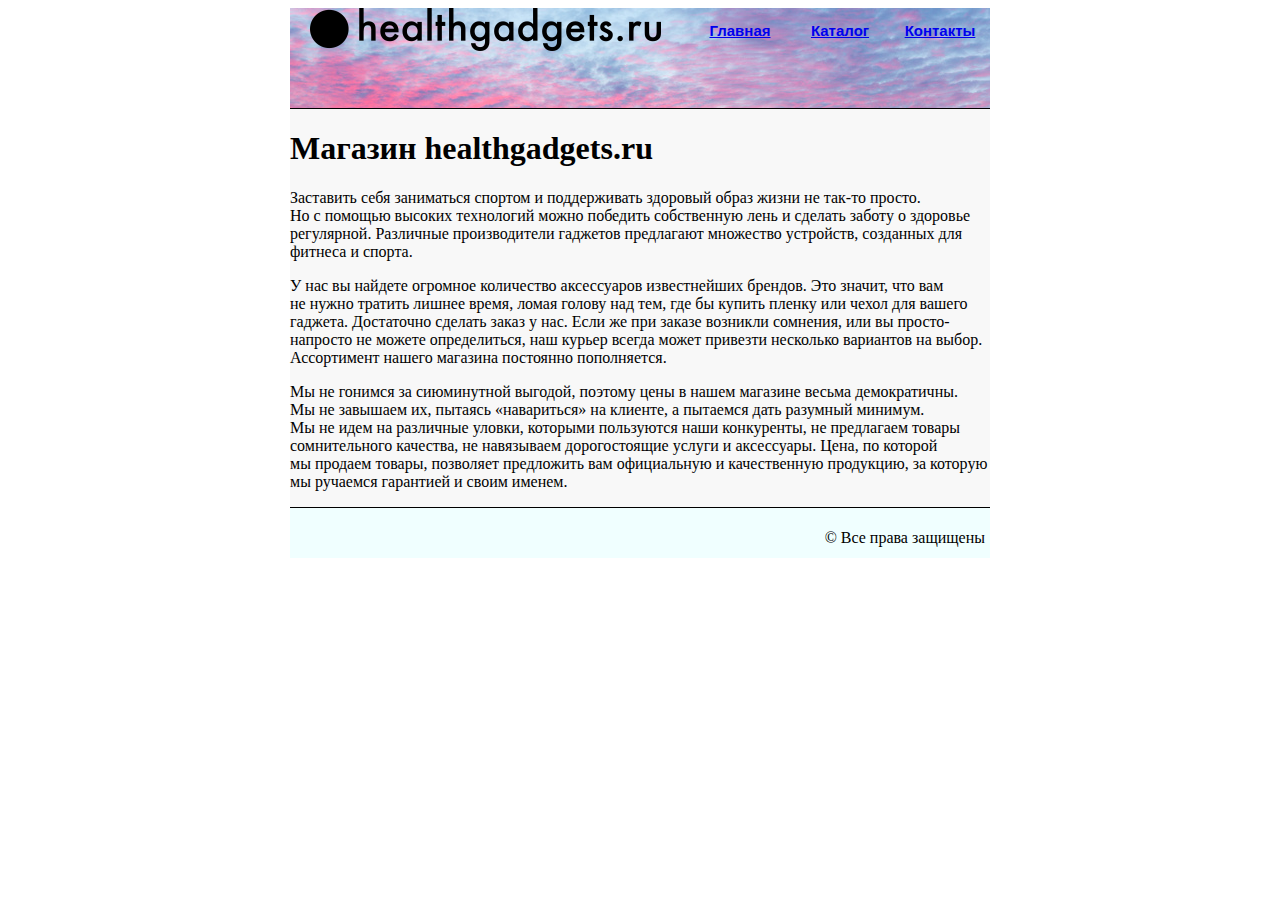
<file: AlexanderTugunov/index.html>
<!DOCTYPE html>
<html lang="en">

<head>
    <meta charset="UTF-8">
    <title>Главная</title>
    <link rel="stylesheet" href="style.css">
</head>

<body>
    <div class="container">
        <div class="header">
            <a href="index.html" class="logo"><img src="images/healthgadgets_logo.png" alt="healthgadgets.ru"></a>
            <ul class="menu">
                <li><a href="index.html">Главная</a></li>
                <li><a href="catalog.html">Каталог</a></li>
                <li><a href="contacts.html">Контакты</a></li>
            </ul>
        </div>

        <h1>Магазин healthgadgets.ru</h1>
        <p>Заставить себя заниматься спортом и&nbsp;поддерживать здоровый образ жизни не&nbsp;так-то просто. Но&nbsp;с&nbsp;помощью высоких технологий можно победить собственную лень и&nbsp;сделать заботу о&nbsp;здоровье регулярной. Различные производители гаджетов предлагают множество устройств, созданных для фитнеса и&nbsp;спорта.</p>
        <p>У&nbsp;нас вы&nbsp;найдете огромное количество аксессуаров известнейших брендов. Это значит, что вам не&nbsp;нужно тратить лишнее время, ломая голову над тем, где&nbsp;бы купить пленку или чехол для вашего гаджета. Достаточно сделать заказ у&nbsp;нас. Если&nbsp;же при заказе возникли сомнения, или вы&nbsp;просто-напросто не&nbsp;можете определиться, наш курьер всегда может привезти несколько вариантов на&nbsp;выбор. Ассортимент нашего магазина постоянно пополняется.</p>
        <p>Мы&nbsp;не&nbsp;гонимся за&nbsp;сиюминутной выгодой, поэтому цены в&nbsp;нашем магазине весьма демократичны. Мы&nbsp;не&nbsp;завышаем&nbsp;их, пытаясь &laquo;навариться&raquo; на&nbsp;клиенте, а&nbsp;пытаемся дать разумный минимум. Мы&nbsp;не&nbsp;идем на&nbsp;различные уловки, которыми пользуются наши конкуренты, не&nbsp;предлагаем товары сомнительного качества, не&nbsp;навязываем дорогостоящие услуги и&nbsp;аксессуары. Цена, по&nbsp;которой мы&nbsp;продаем товары, позволяет предложить вам официальную и&nbsp;качественную продукцию, за&nbsp;которую мы&nbsp;ручаемся гарантией и&nbsp;своим именем.</p>
        <div class="footer">
            <p class="footertext">&copy;&nbsp;Все права защищены</p>
        </div>
    </div>

</body>

</html>
</file>
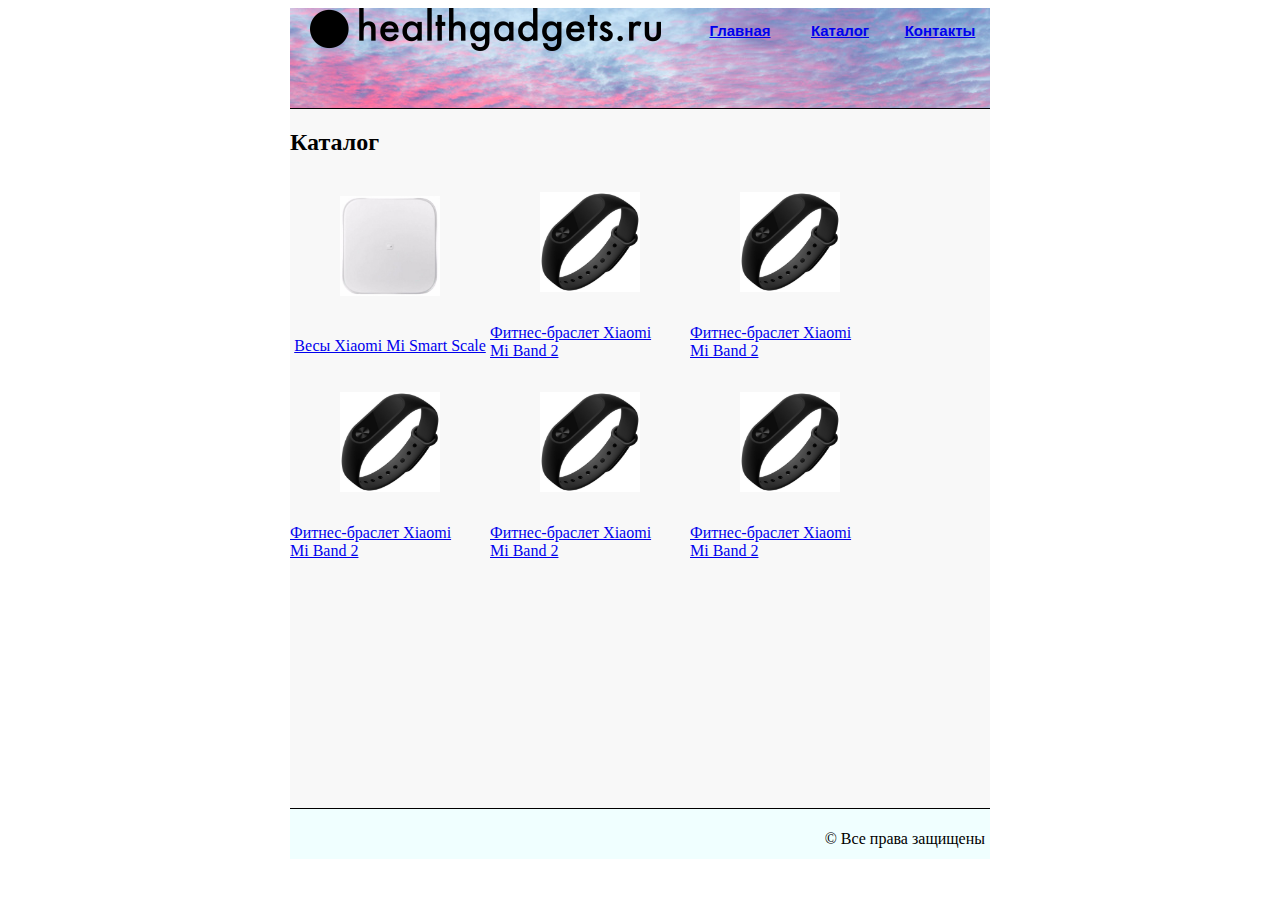
<file: AlexanderTugunov/catalog.html>
<!DOCTYPE html>
<html lang="en">

<head>
    <meta charset="UTF-8">
    <title>Каталог товаров</title>
    <link rel="stylesheet" href="style.css">
</head>

<body>
    <div class="container">
        <div class="header">
            <a href="index.html" class="logo"><img src="images/healthgadgets_logo.png" alt="healthgadgets.ru"></a>
            <ul class="menu">
                <li><a href="index.html">Главная</a></li>
                <li><a href="catalog.html">Каталог</a></li>
                <li><a href="contacts.html">Контакты</a></li>
            </ul>
        </div>

        <h2>Каталог</h2>
        <div class="catalog">
                
                <div class="catalog_item">
                    <a href="catalog/p_xiaomi_mi_smart_scale.html" target="_blank"><img src="images/xiaomi_smart_scale.jpg" alt="Весы Xiaomi Mi Smart Scale"></a><a href="catalog/p_xiaomi_mi_smart_scale.html" target="_blank">Весы Xiaomi Mi&nbsp;Smart Scale</a>
                </div>

                <div class="catalog_item">
                    <a href="catalog/p_xiaomi_mi_band_2.html" target="_blank"><img src="images/xiaomi_mi_band_2.jpg" alt="Фитнес-браслет Xiaomi Mi Band 2"></a>
                    <a href="catalog/p_xiaomi_mi_band_2.html" target="_blank">Фитнес-браслет Xiaomi Mi&nbsp;Band 2</a>
                </div>
                
                <div class="catalog_item">
                    <a href="catalog/p_xiaomi_mi_band_2.html" target="_blank"><img src="images/xiaomi_mi_band_2.jpg" alt="Фитнес-браслет Xiaomi Mi Band 2"></a>
                    <a href="catalog/p_xiaomi_mi_band_2.html" target="_blank">Фитнес-браслет Xiaomi Mi&nbsp;Band 2</a>
                </div>
                
                <div class="catalog_item">
                    <a href="catalog/p_xiaomi_mi_band_2.html" target="_blank"><img src="images/xiaomi_mi_band_2.jpg" alt="Фитнес-браслет Xiaomi Mi Band 2"></a>
                    <a href="catalog/p_xiaomi_mi_band_2.html" target="_blank">Фитнес-браслет Xiaomi Mi&nbsp;Band 2</a>
                </div>
                
                <div class="catalog_item">
                    <a href="catalog/p_xiaomi_mi_band_2.html" target="_blank"><img src="images/xiaomi_mi_band_2.jpg" alt="Фитнес-браслет Xiaomi Mi Band 2"></a>
                    <a href="catalog/p_xiaomi_mi_band_2.html" target="_blank">Фитнес-браслет Xiaomi Mi&nbsp;Band 2</a>
                </div>
                
                <div class="catalog_item">
                    <a href="catalog/p_xiaomi_mi_band_2.html" target="_blank"><img src="images/xiaomi_mi_band_2.jpg" alt="Фитнес-браслет Xiaomi Mi Band 2"></a>
                    <a href="catalog/p_xiaomi_mi_band_2.html" target="_blank">Фитнес-браслет Xiaomi Mi&nbsp;Band 2</a>
                </div>
                
                
                <p class="catalog_item"></p>

            
        </div>

        <div class="footer">
            <p class="footertext">&copy;&nbsp;Все права защищены</p>
        </div>
    </div>

</body>

</html>
</file>
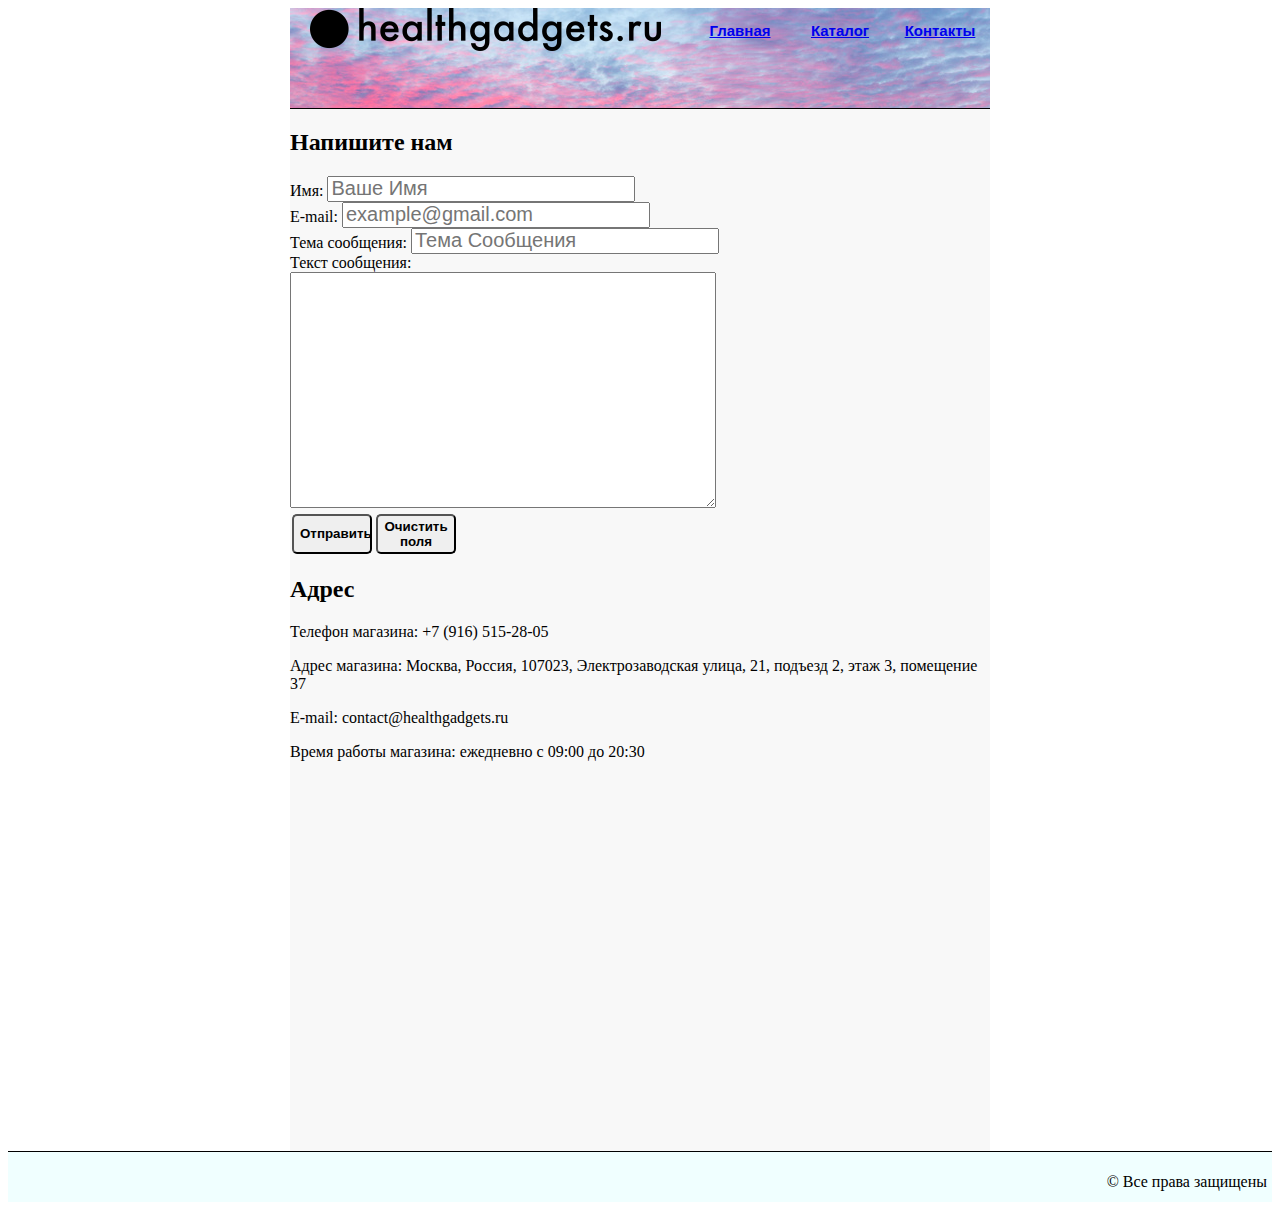
<file: AlexanderTugunov/contacts.html>
<!DOCTYPE html>
<html lang="en">

<head>
    <meta charset="UTF-8">
    <title>Контакты</title>
    <link rel="stylesheet" href="style.css">
</head>

<body>
    <div class="container">
        <div class="header">
            <a href="index.html" class="logo"><img src="images/healthgadgets_logo.png" alt="healthgadgets.ru"></a>
            <ul class="menu">
                <li><a href="index.html">Главная</a></li>
                <li><a href="catalog.html">Каталог</a></li>
                <li><a href="contacts.html">Контакты</a></li>
            </ul>
        </div>
        <h2>Напишите нам</h2>

        <form action="#">
            <div class="textinput">
                Имя: <input type="text" size="40" placeholder="Ваше имя"><br> E-mail: <input type="email" size="40" placeholder="example@gmail.com"><br> Тема сообщения: <input type="text" size="40" placeholder="Тема сообщения"><br> Текст сообщения: <br><textarea name="" id="" cols="30" rows="10"></textarea><br>
            </div>
            <div class="buttons">
                <button type="submit">Отправить</button>
                <button type="reset">Очистить поля</button>
            </div>
            
        </form>

        <h2>Адрес</h2>
        <p>Телефон магазина: +7 (916) 515-28-05
        </p>
        <p>Адрес магазина: Москва, Россия, 107023, Электрозаводская улица, 21, подъезд&nbsp;2, этаж&nbsp;3, помещение 37</p>
        <p>
            E-mail: contact@healthgadgets.ru</p>
        <p>Время работы магазина: ежедневно с&nbsp;09:00 до&nbsp;20:30</p>
        <div class="map">
            <!--            <script type="text/javascript" charset="utf-8" async src="https://api-maps.yandex.ru/services/constructor/1.0/js/?um=constructor%3Aab72299cc86b32fb51a85bb4b119363e3f5088523e0655b7067db3bfa2a60db0&amp;width=100%25&amp;height=400&amp;lang=ru_RU&amp;scroll=true"></script>-->
            <script type="text/javascript" charset="utf-8" async src="https://api-maps.yandex.ru/services/constructor/1.0/js/?um=constructor%3Aab72299cc86b32fb51a85bb4b119363e3f5088523e0655b7067db3bfa2a60db0&amp;width=100%25&amp;lang=ru_RU&amp;scroll=true"></script>
        </div>
    </div>


    <div class="footer">
        <p class="footertext">&copy;&nbsp;Все права защищены</p>
    </div>
    </div>

</body>

</html>
</file>
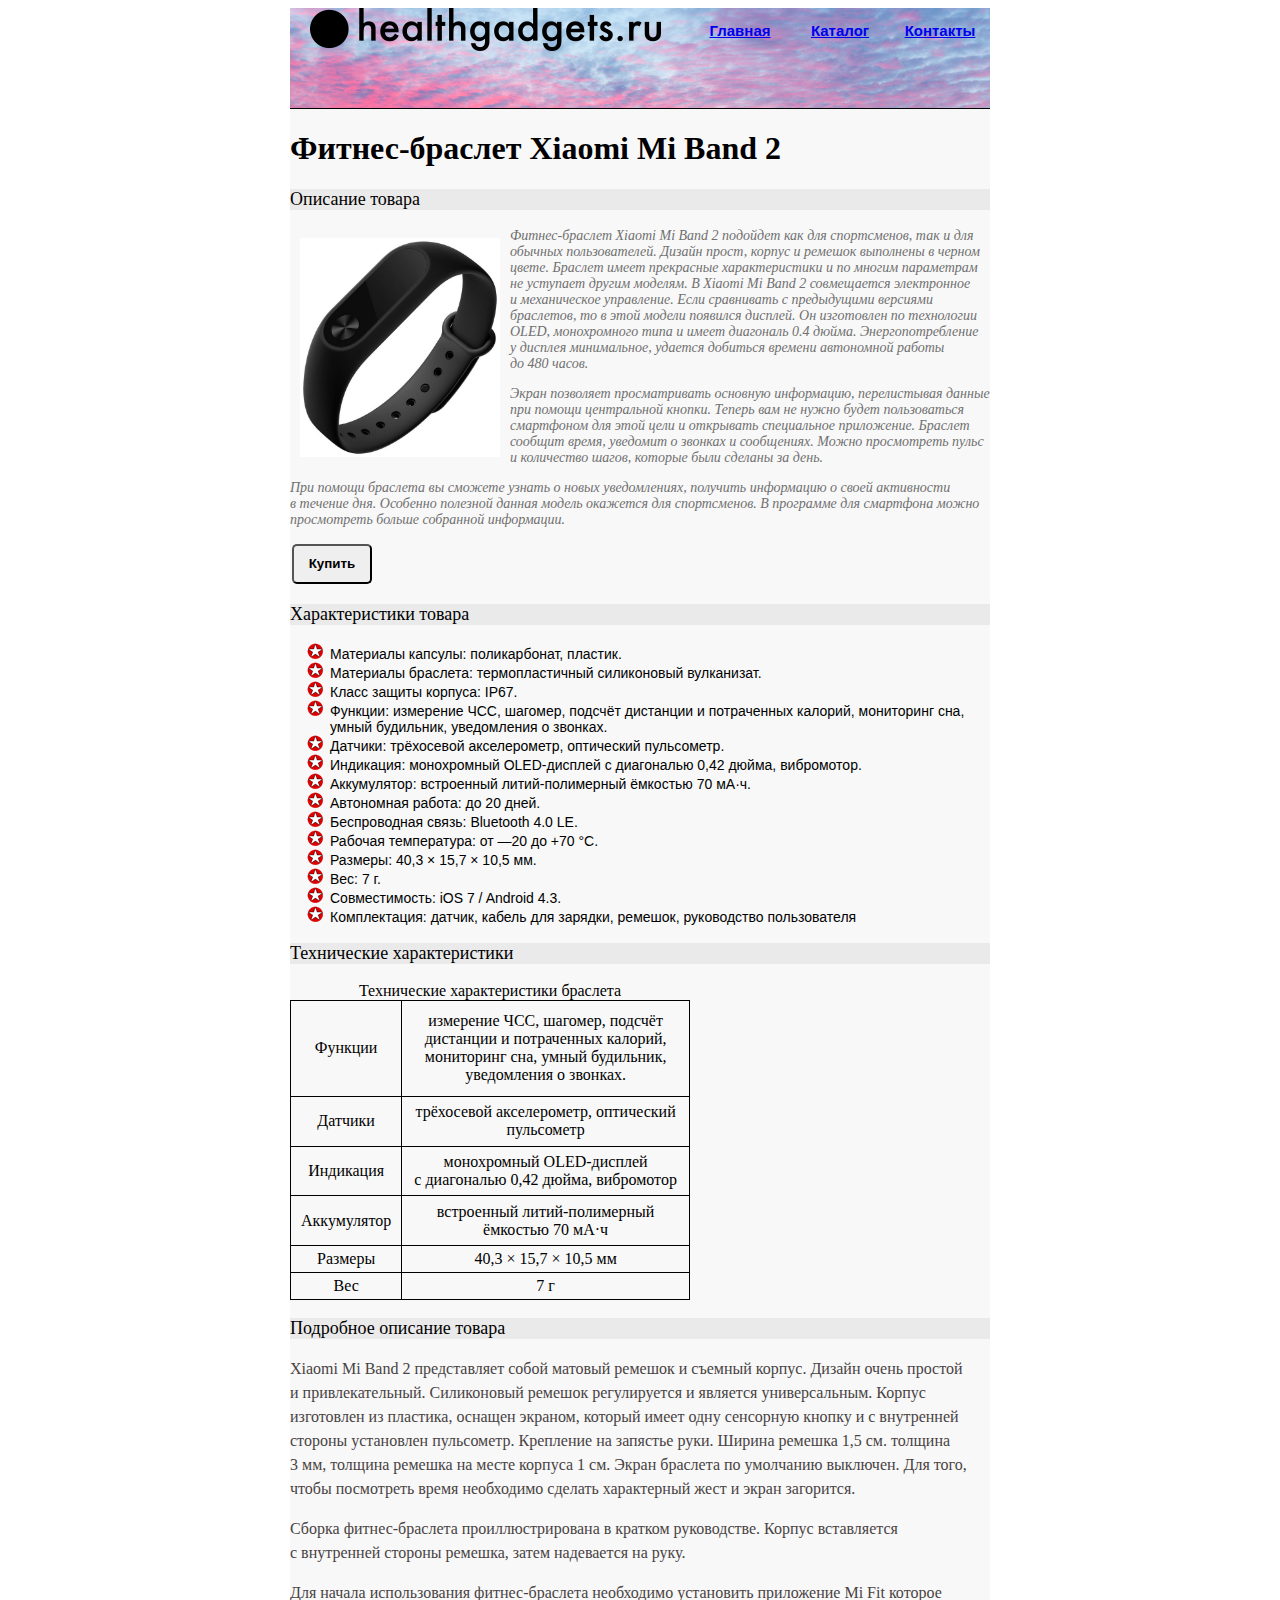
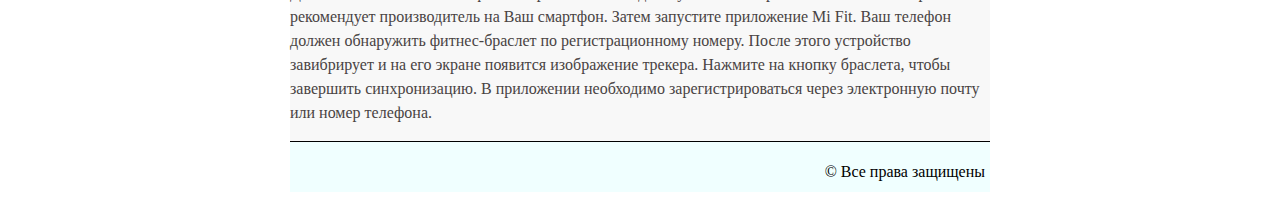
<file: AlexanderTugunov/catalog/p_xiaomi_mi_band_2.html>
<!DOCTYPE html>
<html lang="en">

<head>
    <meta charset="UTF-8">
    <title>Фитнес-браслет Xiaomi Mi&nbsp;Band 2</title>
    <link rel="stylesheet" href="../style.css">
</head>

<body>
    <div class="container">

        <div class="header">
            <a href="../index.html" class="logo"><img src="../images/healthgadgets_logo.png" alt="healthgadgets.ru"></a>
            <ul class="menu">
                <li><a href="../index.html">Главная</a></li>
                <li><a href="../catalog.html">Каталог</a></li>
                <li><a href="../contacts.html">Контакты</a></li>
            </ul>
        </div>
        <div class="product">
            <h1>Фитнес-браслет Xiaomi Mi&nbsp;Band 2</h1>

            
            <h3>Описание товара</h3>
            
            <div class="short_description">
               <a class="product_image" href="../images/xiaomi_mi_band_2.jpg" target="_blank"><img src="../images/xiaomi_mi_band_2.jpg" alt="Фитнес-браслет Xiaomi Mi Band 2" ></a>
                <p>Фитнес-браслет Xiaomi Mi&nbsp;Band 2&nbsp;подойдет как для спортсменов, так и&nbsp;для обычных пользователей. Дизайн прост, корпус и&nbsp;ремешок выполнены в&nbsp;черном цвете. Браслет имеет прекрасные характеристики и&nbsp;по&nbsp;многим параметрам не&nbsp;уступает другим моделям. В&nbsp;Xiaomi Mi&nbsp;Band 2&nbsp;совмещается электронное и&nbsp;механическое управление. Если сравнивать с&nbsp;предыдущими версиями браслетов, то&nbsp;в&nbsp;этой модели появился дисплей. Он&nbsp;изготовлен по&nbsp;технологии OLED, монохромного типа и&nbsp;имеет диагональ 0.4&nbsp;дюйма. Энергопотребление у&nbsp;дисплея минимальное, удается добиться времени автономной работы до&nbsp;480&nbsp;часов.</p>
                <p>Экран позволяет просматривать основную информацию, перелистывая данные при помощи центральной кнопки. Теперь вам не&nbsp;нужно будет пользоваться смартфоном для этой цели и&nbsp;открывать специальное приложение. Браслет сообщит время, уведомит о&nbsp;звонках и&nbsp;сообщениях. Можно просмотреть пульс и&nbsp;количество шагов, которые были сделаны за&nbsp;день.</p>
                <p>При помощи браслета вы&nbsp;сможете узнать о&nbsp;новых уведомлениях, получить информацию о&nbsp;своей активности в&nbsp;течение дня. Особенно полезной данная модель окажется для спортсменов. В&nbsp;программе для смартфона можно просмотреть больше собранной информации.</p>
                
    
                
                <button class="buy_button" type="button">Купить</button>
   

            </div>
 
            
            <div class="charact">
               <h3>Характеристики товара</h3>
                <ul>
                    <li>Материалы капсулы: поликарбонат, пластик.</li>
                    <li>Материалы браслета: термопластичный силиконовый вулканизат.</li>
                    <li>Класс защиты корпуса: IP67.</li>
                    <li>Функции: измерение ЧСС, шагомер, подсчёт дистанции и&nbsp;потраченных калорий, мониторинг сна, умный будильник, уведомления о&nbsp;звонках.</li>
                    <li>Датчики: трёхосевой акселерометр, оптический пульсометр.</li>
                    <li>Индикация: монохромный OLED-дисплей с&nbsp;диагональю 0,42&nbsp;дюйма, вибромотор.</li>
                    <li>Аккумулятор: встроенный литий-полимерный ёмкостью 70&nbsp;мА&middot;ч.</li>
                    <li>Автономная работа: до&nbsp;20&nbsp;дней.</li>
                    <li>Беспроводная связь: Bluetooth&nbsp;4.0&nbsp;LE.</li>
                    <li>Рабочая температура: от &mdash;20 до&nbsp;+70&nbsp;&deg;C.</li>
                    <li>Размеры: 40,3 &times; 15,7 &times; 10,5&nbsp;мм.</li>
                    <li>Вес: 7&nbsp;г.</li>
                    <li>Совместимость: iOS 7&nbsp;/ Android&nbsp;4.3.</li>
                    <li>Комплектация: датчик, кабель для зарядки, ремешок, руководство пользователя</li>
                </ul>
            </div>
            <h3>Технические характеристики</h3>
            <table>
                <caption>Технические характеристики браслета</caption>
                <tr>
                    <td>Функции</td>
                    <td>измерение ЧСС, шагомер, подсчёт дистанции и&nbsp;потраченных калорий, мониторинг сна, умный будильник, уведомления о&nbsp;звонках.</td>
                </tr>
                <tr>
                    <td>Датчики</td>
                    <td>трёхосевой акселерометр, оптический пульсометр</td>
                </tr>
                <tr>
                    <td>Индикация</td>
                    <td>монохромный OLED-дисплей с&nbsp;диагональю 0,42&nbsp;дюйма, вибромотор</td>
                </tr>
                <tr>
                    <td>Аккумулятор</td>
                    <td>встроенный литий-полимерный ёмкостью 70&nbsp;мА&middot;ч</td>
                </tr>
                <tr>
                    <td>Размеры</td>
                    <td>40,3 &times; 15,7 &times; 10,5&nbsp;мм</td>
                </tr>
                <tr>
                    <td>Вес</td>
                    <td>7&nbsp;г</td>
                </tr>
            </table>



            <!--
        
        Общие параметры
Тип: фитнес-браслет
Цвет корпуса: черный
Цвет ремешка: черный
Назначение: для фитнеса, для бега, для велоспорта, для активного отдыха
Совместимость с устройствами
ОС Android 4.4 и выше, iOS 7.0 и выше
Совместимость с операционными системами
iOS, Android
Тип управления
механическое, электронное

Дисплей
Наличие дисплея: есть
Тип циферблата: OLED
Технология изготовления ЖК-экрана: OLED, LCD-монохромный
Сенсорный дисплей: есть
Диагональ: 0.4"

Корпус и ремешок
Материал корпуса
пластик
Водонепроницаемость
есть
Степень защиты
IP67
Материал ремешка
cиликон
Размер ремешка
регулируемый
Съемный ремешок
есть
Место крепления
на руку
Система
Датчики
акселерометр, сердечного ритма, шагомер
Связь и коммутация
Беспроводная связь
Bluetooth
Версия Bluetooth
4.2
Разъемы и интерфейсы
нет
Слот для сим карты
нет
Камера
Встроенная камера
нет
Функции
Измерения
контроль расхода калорий, пульсометр, датчик активности
Проигрывание аудио
нет
Проигрывание видео
нет
Спортивные функции
счетчик калорий, акселерометр
Другие функции
будильник, часы, дистанционного управления касанием, пульсометр, мониторинг активности, мониторинг фаз сна, уведомление о звонках и смс, измерение пройденных шагов и преодоленного расстояния, поиск браслета
Питание и зарядка
Тип питания
аккумулятор
Форм фактор элементов питания
Li-pol аккумулятор
Емкость аккумулятора
70 мАч
Продолжительность работы
до 480 часов
Способы зарядки
USB
Дополнительно
Комплектация
часы, документация, ремешок, USB-кабель
Габариты, вес
Ширина
15.7 мм
Длина
40.3 мм
Толщина
10.5 мм
Вес
7 г
-->

            <h3>Подробное описание товара</h3>
            <div class='long_description'>
                <p>Xiaomi Mi&nbsp;Band 2&nbsp;представляет собой матовый ремешок и&nbsp;съемный корпус. Дизайн очень простой и&nbsp;привлекательный. Силиконовый ремешок регулируется и&nbsp;является универсальным. Корпус изготовлен из&nbsp;пластика, оснащен экраном, который имеет одну сенсорную кнопку и&nbsp;с&nbsp;внутренней стороны установлен пульсометр. Крепление на&nbsp;запястье руки. Ширина ремешка 1,5&nbsp;см. толщина 3&nbsp;мм, толщина ремешка на&nbsp;месте корпуса 1&nbsp;см. Экран браслета по&nbsp;умолчанию выключен. Для того, чтобы посмотреть время необходимо сделать характерный жест и&nbsp;экран загорится.</p>
                <p>Сборка фитнес-браслета проиллюстрирована в&nbsp;кратком руководстве. Корпус вставляется с&nbsp;внутренней стороны ремешка, затем надевается на&nbsp;руку. </p>
                <p>Для начала использования фитнес-браслета необходимо установить приложение Mi&nbsp;Fit которое рекомендует производитель на&nbsp;Ваш смартфон. Затем запустите приложение Mi&nbsp;Fit. Ваш телефон должен обнаружить фитнес-браслет по&nbsp;регистрационному номеру. После этого устройство завибрирует и&nbsp;на&nbsp;его экране появится изображение трекера. Нажмите на&nbsp;кнопку браслета, чтобы завершить синхронизацию. В&nbsp;приложении необходимо зарегистрироваться через электронную почту или номер телефона.</p>

            </div>
        </div>

        <div class="footer">
            <p class="footertext">&copy;&nbsp;Все права защищены</p>
        </div>
    </div>

</body>

</html>
</file>
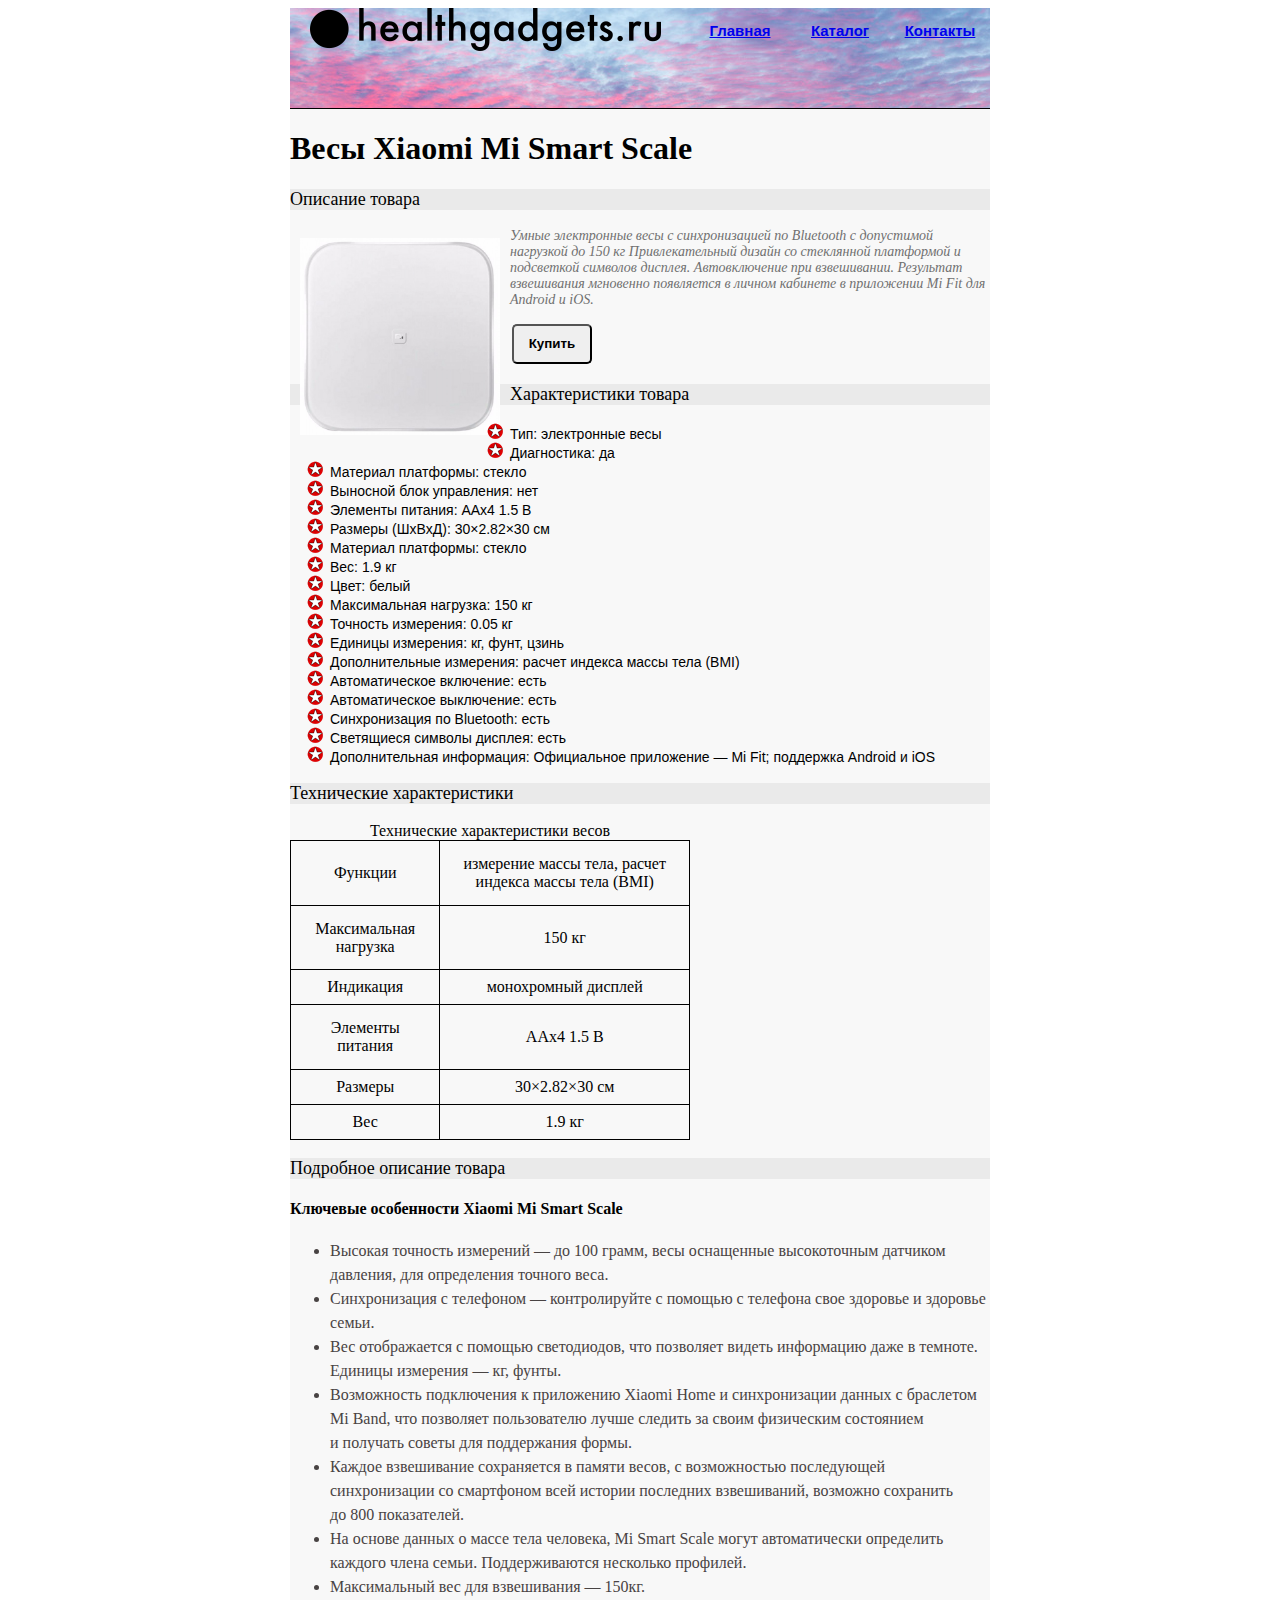
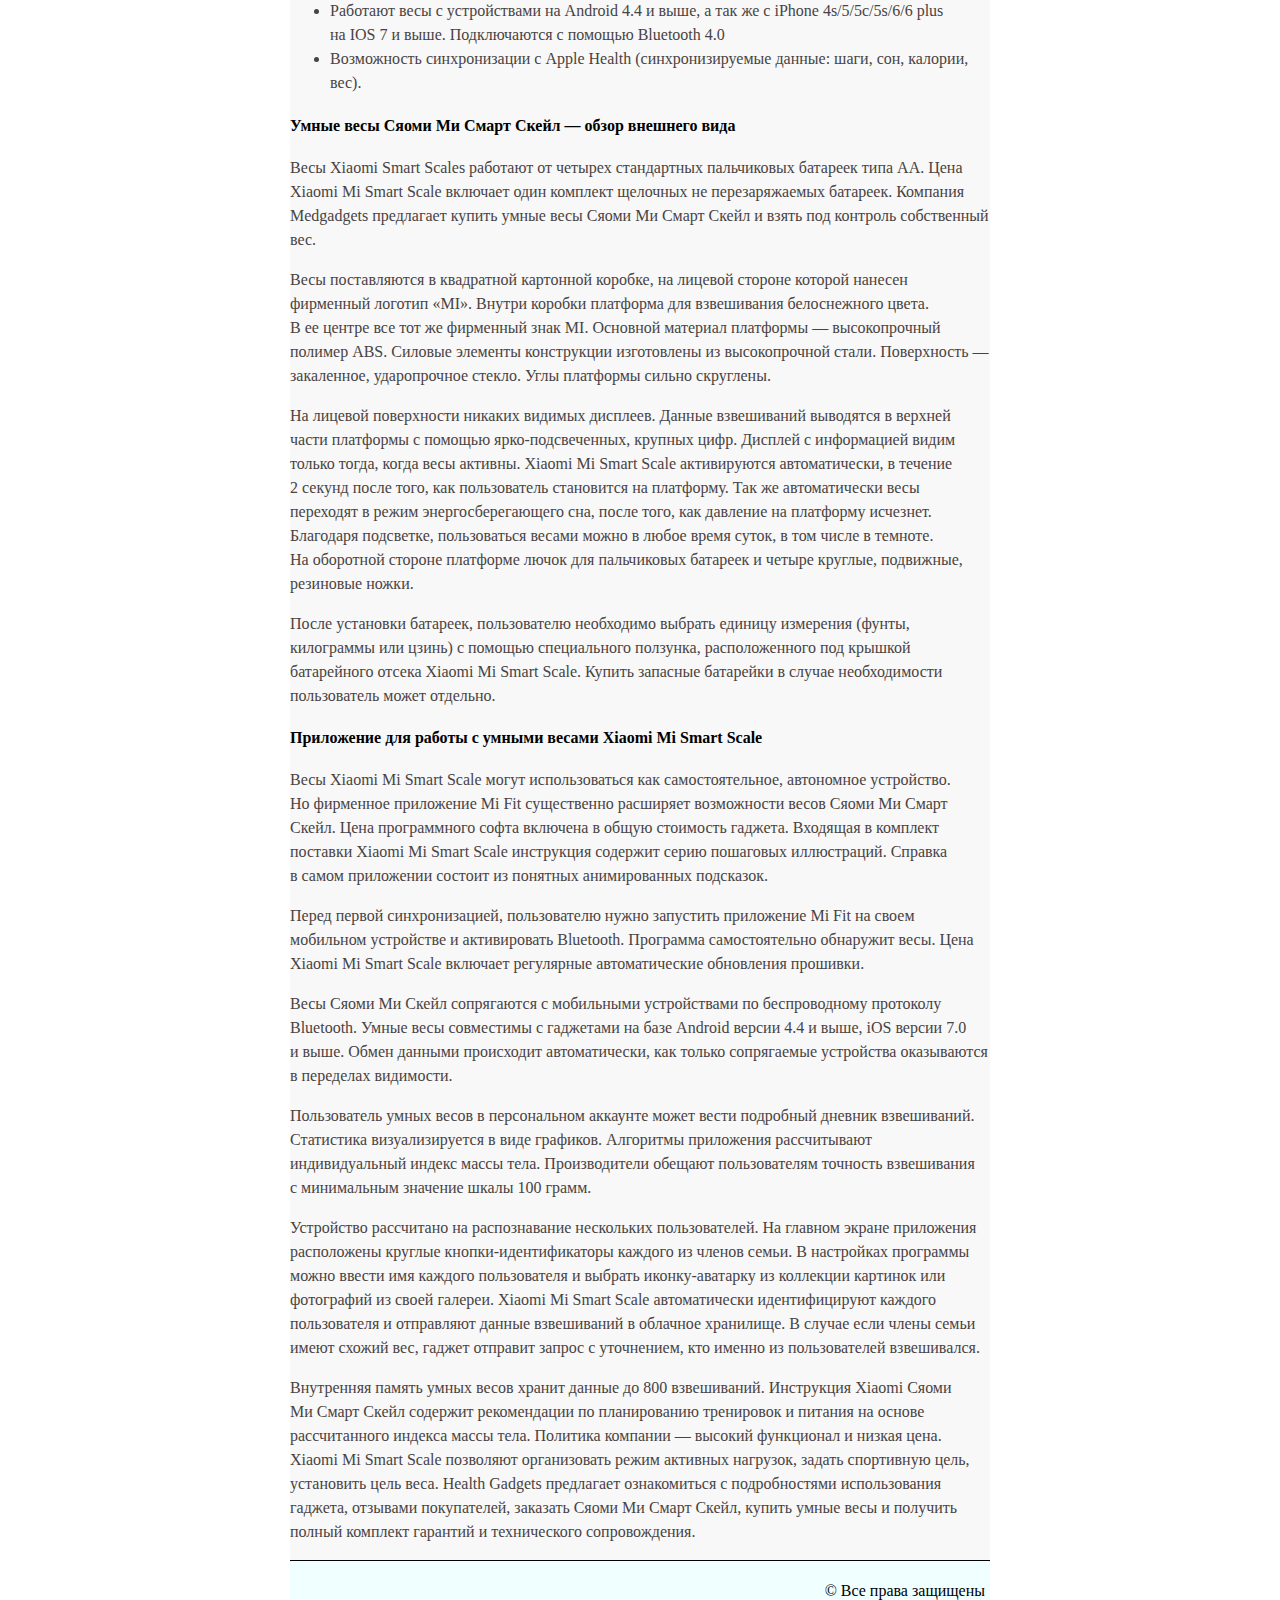
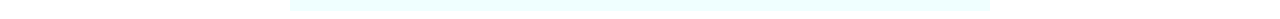
<file: AlexanderTugunov/catalog/p_xiaomi_mi_smart_scale.html>
<!DOCTYPE html>
<html lang="en">

<head>
    <meta charset="UTF-8">
    <title>Весы Xiaomi Mi&nbsp;Smart Scale</title>
    <link rel="stylesheet" href="../style.css">
</head>

<body>
    <div class="container">
        <div class="header">
            <a href="../index.html" class="logo"><img src="../images/healthgadgets_logo.png" alt="healthgadgets.ru"></a>
            <ul class="menu">
                <li><a href="../index.html">Главная</a></li>
                <li><a href="../catalog.html">Каталог</a></li>
                <li><a href="../contacts.html">Контакты</a></li>
            </ul>
        </div>
        <div class="product">
            <h1>Весы Xiaomi Mi&nbsp;Smart Scale</h1>

            <h3>Описание товара</h3>

            <div class="short_description">
                <div class="short_description block">
                    <a class="product_image" href="../images/xiaomi_smart_scale.jpg" target="_blank"><img src="../images/xiaomi_smart_scale.jpg" alt="Весы Xiaomi Mi Smart Scale"></a>
                    <p>Умные электронные весы с синхронизацией по Bluetooth с допустимой нагрузкой до 150 кг Привлекательный дизайн со стеклянной платформой и подсветкой символов дисплея. Автовключение при взвешивании. Результат взвешивания мгновенно появляется в личном кабинете в приложении Mi Fit для Android и iOS.</p>
                </div>
                
                <button class="buy_button" type="button">Купить</button>
            </div>

            <!--
                <ul>
                    <li>электронные весы с&nbsp;диагностикой</li>
                    <li>синхронизация по&nbsp;Bluetooth</li>
                    <li>стеклянная платформа</li>
                    <li>нагрузка до&nbsp;150&nbsp;кг</li>
                    <li>очень точное измерение</li>
                    <li>автовключение, автовыключение</li>
                    <li>подсветка символов дисплея</li>
                </ul>
-->

            <h3>Характеристики товара</h3>
            <div class="charact">
                <ul>
                    <li>Тип: электронные весы</li>
                    <li>Диагностика: да</li>
                    <li>Материал платформы: стекло</li>
                    <li>Выносной блок управления: нет</li>
                    <li>Элементы питания: AAx4 1.5&nbsp;В</li>
                    <li>Размеры (ШхВхД): 30&times;2.82&times;30&nbsp;см</li>
                    <li>Материал платформы: стекло</li>
                    <li>Вес: 1.9&nbsp;кг</li>
                    <li>Цвет: белый</li>
                    <li>Максимальная нагрузка: 150&nbsp;кг</li>
                    <li>Точность измерения: 0.05&nbsp;кг</li>
                    <li>Единицы измерения: кг, фунт, цзинь</li>
                    <li>Дополнительные измерения: расчет индекса массы тела (BMI)</li>
                    <li>Автоматическое включение: есть</li>
                    <li>Автоматическое выключение: есть</li>
                    <li>Синхронизация по&nbsp;Bluetooth: есть</li>
                    <li>Светящиеся символы дисплея: есть</li>
                    <li>Дополнительная информация: Официальное приложение&nbsp;&mdash; Mi&nbsp;Fit; поддержка Android и&nbsp;iOS</li>
                </ul>

            </div>

            <h3>Технические характеристики</h3>
            <table>
                <caption>Технические характеристики весов</caption>
                <tr>
                    <td>Функции</td>
                    <td>измерение массы тела, расчет индекса массы тела (BMI)</td>
                </tr>
                <tr>
                    <td>Максимальная нагрузка</td>
                    <td>150&nbsp;кг</td>
                </tr>
                <tr>
                    <td>Индикация</td>
                    <td>монохромный дисплей</td>
                </tr>
                <tr>
                    <td>Элементы питания</td>
                    <td>AAx4 1.5&nbsp;В</td>
                </tr>
                <tr>
                    <td>Размеры</td>
                    <td>30&times;2.82&times;30&nbsp;см</td>
                </tr>
                <tr>
                    <td>Вес</td>
                    <td>1.9&nbsp;кг</td>
                </tr>
            </table>


            <h3>Подробное описание товара</h3>
            <div class="long_description">
                <h4>Ключевые особенности Xiaomi Mi&nbsp;Smart Scale</h4>
                <p>
                    <ul>
                        <li>Высокая точность измерений&nbsp;&mdash; до&nbsp;100&nbsp;грамм, весы оснащенные высокоточным датчиком давления, для определения точного веса.</li>
                        <li>Синхронизация с&nbsp;телефоном&nbsp;&mdash; контролируйте с&nbsp;помощью с&nbsp;телефона свое здоровье и&nbsp;здоровье семьи. </li>
                        <li>Вес отображается с&nbsp;помощью светодиодов, что позволяет видеть информацию даже в&nbsp;темноте. Единицы измерения&nbsp;&mdash; кг, фунты.</li>
                        <li>Возможность подключения к&nbsp;приложению Xiaomi Home и&nbsp;синхронизации данных с&nbsp;браслетом Mi&nbsp;Band, что позволяет пользователю лучше следить за&nbsp;своим физическим состоянием и&nbsp;получать советы для поддержания формы.</li>
                        <li>Каждое взвешивание сохраняется в&nbsp;памяти весов, с&nbsp;возможностью последующей синхронизации со&nbsp;смартфоном всей истории последних взвешиваний, возможно сохранить до&nbsp;800&nbsp;показателей.</li>
                        <li>На&nbsp;основе данных о&nbsp;массе тела человека, Mi&nbsp;Smart Scale могут автоматически определить каждого члена семьи. Поддерживаются несколько профилей.</li>
                        <li>Максимальный вес для взвешивания&nbsp;&mdash; 150кг.</li>
                        <li>Работают весы с&nbsp;устройствами на&nbsp;Android&nbsp;4.4 и&nbsp;выше, а&nbsp;так&nbsp;же с&nbsp;iPhone 4s/5/5c/5s/6/6 plus на&nbsp;IOS 7&nbsp;и&nbsp;выше. Подключаются с&nbsp;помощью Bluetooth&nbsp;4.0</li>
                        <li>Возможность синхронизации с&nbsp;Apple Health (синхронизируемые данные: шаги, сон, калории, вес).</li>
                    </ul>
                </p>
                <h4>Умные весы Сяоми Ми&nbsp;Смарт Скейл&nbsp;&mdash; обзор внешнего вида</h4>
                <p>Весы Xiaomi Smart Scales работают от&nbsp;четырех стандартных пальчиковых батареек типа АА. Цена Xiaomi Mi&nbsp;Smart Scale включает один комплект щелочных не&nbsp;перезаряжаемых батареек. Компания Medgadgets предлагает купить умные весы Сяоми Ми&nbsp;Смарт Скейл и&nbsp;взять под контроль собственный вес.</p>

                <p>Весы поставляются в&nbsp;квадратной картонной коробке, на&nbsp;лицевой стороне которой нанесен фирменный логотип &laquo;MI&raquo;. Внутри коробки платформа для взвешивания белоснежного цвета. В&nbsp;ее&nbsp;центре все тот&nbsp;же фирменный знак MI. Основной материал платформы&nbsp;&mdash; высокопрочный полимер ABS. Силовые элементы конструкции изготовлены из&nbsp;высокопрочной стали. Поверхность&nbsp;&mdash; закаленное, ударопрочное стекло. Углы платформы сильно скруглены.</p>

                <p>На&nbsp;лицевой поверхности никаких видимых дисплеев. Данные взвешиваний выводятся в&nbsp;верхней части платформы с&nbsp;помощью ярко-подсвеченных, крупных цифр. Дисплей с&nbsp;информацией видим только тогда, когда весы активны. Xiaomi Mi&nbsp;Smart Scale активируются автоматически, в&nbsp;течение 2&nbsp;секунд после того, как пользователь становится на&nbsp;платформу. Так&nbsp;же автоматически весы переходят в&nbsp;режим энергосберегающего сна, после того, как давление на&nbsp;платформу исчезнет. Благодаря подсветке, пользоваться весами можно в&nbsp;любое время суток, в&nbsp;том числе в&nbsp;темноте. На&nbsp;оборотной стороне платформе лючок для пальчиковых батареек и&nbsp;четыре круглые, подвижные, резиновые ножки.</p>

                <p>После установки батареек, пользователю необходимо выбрать единицу измерения (фунты, килограммы или цзинь) с&nbsp;помощью специального ползунка, расположенного под крышкой батарейного отсека Xiaomi Mi&nbsp;Smart Scale. Купить запасные батарейки в&nbsp;случае необходимости пользователь может отдельно. </p>

                <h4>Приложение для работы с&nbsp;умными весами Xiaomi Mi&nbsp;Smart Scale</h4>

                <p>Весы Xiaomi Mi&nbsp;Smart Scale могут использоваться как самостоятельное, автономное устройство. Но&nbsp;фирменное приложение Mi&nbsp;Fit существенно расширяет возможности весов Сяоми Ми&nbsp;Смарт Скейл. Цена программного софта включена в&nbsp;общую стоимость гаджета. Входящая в&nbsp;комплект поставки Xiaomi Mi&nbsp;Smart Scale инструкция содержит серию пошаговых иллюстраций. Справка в&nbsp;самом приложении состоит из&nbsp;понятных анимированных подсказок. </p>

                <p>Перед первой синхронизацией, пользователю нужно запустить приложение Mi&nbsp;Fit на&nbsp;своем мобильном устройстве и&nbsp;активировать Bluetooth. Программа самостоятельно обнаружит весы. Цена Xiaomi Mi&nbsp;Smart Scale включает регулярные автоматические обновления прошивки. </p>

                <p>Весы Сяоми Ми&nbsp;Скейл сопрягаются с&nbsp;мобильными устройствами по&nbsp;беспроводному протоколу Bluetooth. Умные весы совместимы с&nbsp;гаджетами на&nbsp;базе Android версии 4.4 и&nbsp;выше, iOS версии 7.0 и&nbsp;выше. Обмен данными происходит автоматически, как только сопрягаемые устройства оказываются в&nbsp;переделах видимости.</p>

                <p>Пользователь умных весов в&nbsp;персональном аккаунте может вести подробный дневник взвешиваний. Статистика визуализируется в&nbsp;виде графиков. Алгоритмы приложения рассчитывают индивидуальный индекс массы тела. Производители обещают пользователям точность взвешивания с&nbsp;минимальным значение шкалы 100&nbsp;грамм.</p>

                <p>Устройство рассчитано на&nbsp;распознавание нескольких пользователей. На&nbsp;главном экране приложения расположены круглые кнопки-идентификаторы каждого из&nbsp;членов семьи. В&nbsp;настройках программы можно ввести имя каждого пользователя и&nbsp;выбрать иконку-аватарку из&nbsp;коллекции картинок или фотографий из&nbsp;своей галереи. Xiaomi Mi&nbsp;Smart Scale автоматически идентифицируют каждого пользователя и&nbsp;отправляют данные взвешиваний в&nbsp;облачное хранилище. В&nbsp;случае если члены семьи имеют схожий вес, гаджет отправит запрос с&nbsp;уточнением, кто именно из&nbsp;пользователей взвешивался.</p>

                <p>Внутренняя память умных весов хранит данные до&nbsp;800&nbsp;взвешиваний. Инструкция Xiaomi Сяоми Ми&nbsp;Смарт Скейл содержит рекомендации по&nbsp;планированию тренировок и&nbsp;питания на&nbsp;основе рассчитанного индекса массы тела. Политика компании&nbsp;&mdash; высокий функционал и&nbsp;низкая цена. Xiaomi Mi&nbsp;Smart Scale позволяют организовать режим активных нагрузок, задать спортивную цель, установить цель веса. Health Gadgets предлагает ознакомиться с&nbsp;подробностями использования гаджета, отзывами покупателей, заказать Сяоми Ми&nbsp;Смарт Скейл, купить умные весы и&nbsp;получить полный комплект гарантий и&nbsp;технического сопровождения.</p>

            </div>

            <div class="footer">
                <p class="footertext">&copy;&nbsp;Все права защищены</p>
            </div>
        </div>

</body>

</html>
</file>
<file: AlexanderTugunov/style.css>
.container {
    background-color: #f8f8f8;
    width: 700px;
    margin: 0 auto;
    /*    margin: 0;*/
}

.header {
    color: navy;
    font-size: 15px;
    font-family: sans-serif;
    font-weight: bold;
    border-bottom: 1px solid black;

    background-image: url(images/header_sky.jpg);
    background-blend-mode: saturation;

    height: 100px;

    display: flex;
    justify-content: space-between;
    flex-wrap: wrap;
}

.logo {
    padding-left: 20px;

}

.menu {
    list-style-type: none;
    display: flex;
    margin: 0;
    padding: 0;
}

.menu li {
    width: 100px;
    height: 45px;

    display: flex;
    justify-content: space-around;
    align-items: center;
}

.menu a:hover {
    color: red;
}

/*Страница товара*/

.product h3 {
    color: black;
    font-size: 18px;
    font-weight: 400;
    background-color: #eaeaea;
}


.short_description p,
.short_description ul {
    color: #707070;
    font-size: 14px;
    font-style: italic;
    line-height: 16px;
}



.long_description p,
.long_description ul {
    color: #484343;
    font-size: 16px;
    font-weight: 400;
    line-height: 24px;
    text-align: left;
}


.charact ul {
    font-family: sans-serif;
    list-style-image: url(images/defmix_1157.png);
    font-size: 14px;

}

.short_description{
    height: auto;


}

.short_description img{
    width: 200px;
    float:left;
    margin: 10px;
}

.short_description button:hover{
    background-color: aquamarine;
}

.short_description button:active{
    background-color: red;
}



input {
    width: 300px;
    height: 20px;
}

textarea {
    width: 60%;
}

button {
    width: 80px;
    height: 40px;
    font-weight: bold;
    text-align: center;
    justify-content: center;
    border-radius: 5px;
    margin: 2px;
    
}
.buttons{
    display: flex;
    flex-direction: row;
    justify-content: flex-start;
    flex-wrap: wrap;
}

/*5b - стили для текста внутри полей input*/

input[type="text"],
input[type="email"],
textarea {
    font-family: sans-serif;
    font-size: 20px;
    color: darkblue;
}

input[type="email"]:focus {
    color: aqua;
    background-color: azure;
}

input[type="text"] {
    text-transform: capitalize;
}

table {
    width: 400px;
    height: 300px;
    border: 1px solid #000;
    border-collapse: collapse;
}

td {
    border: 1px solid #000;
    padding-left: 10px;
    padding-right: 10px;

    text-align: center;
}

/*Страница каталога*/
.catalog{
    display: flex;
    flex-direction: row;
    flex-wrap: wrap;
    
}
.catalog_item{
    height: 200px;
    width: 200px;
    display: flex;
    flex-direction: column;
    justify-content: space-around;
    align-items: center;
}

.catalog_item img{
    height:100px;
    width: 100px;
    display:flex;
}

.map {

    height: 374px;
    display: flex;
}

.footer {
    border-top: 1px solid black;
    height: 50px;
    background-color: azure;
    display: flex;
    justify-content: flex-end;

}

.footertext {
    display: flex;
    padding-right: 5px;
    padding-top: 5px;
}
</file>
